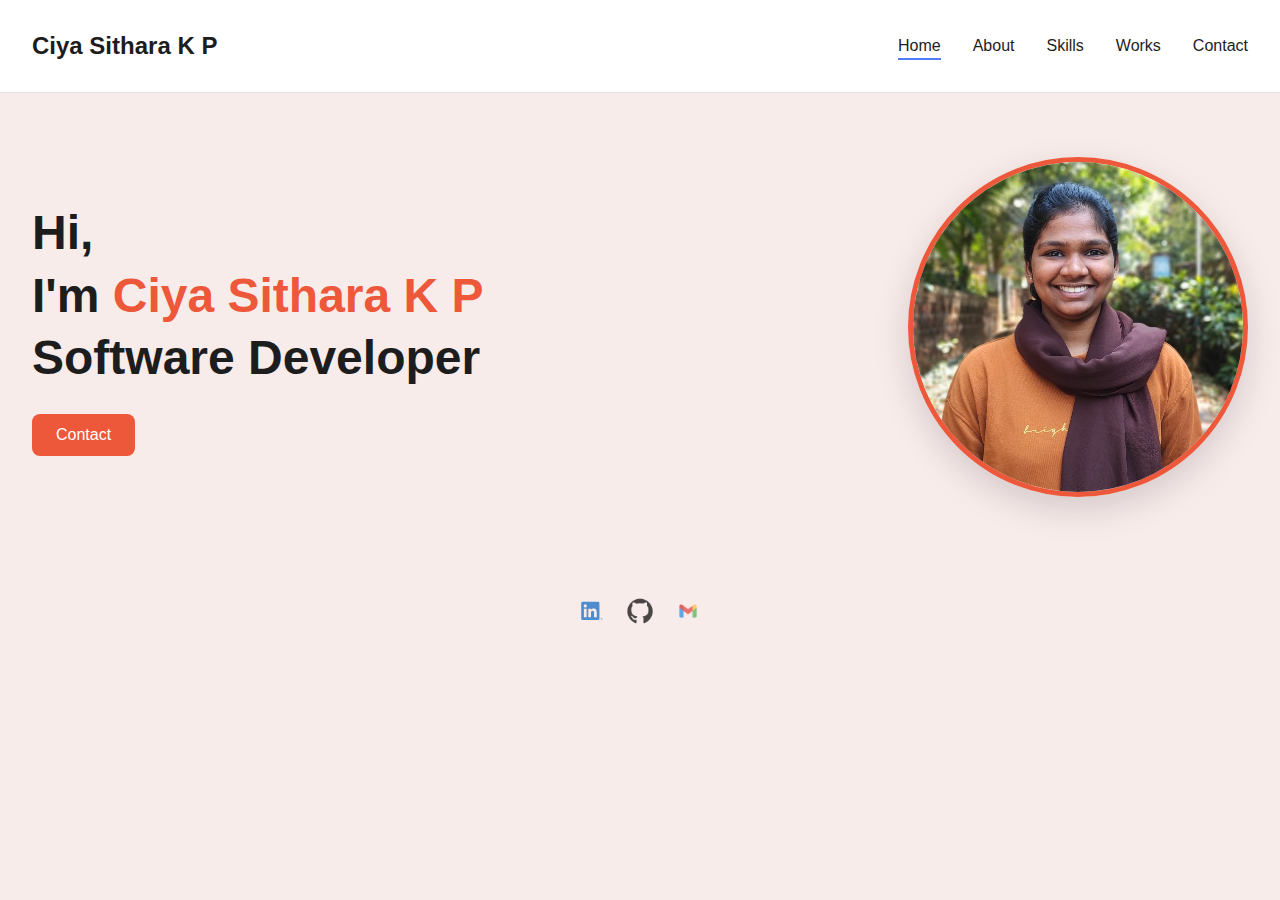
<file: index.html>
<!DOCTYPE html>
<html lang="en">
<head>
  <meta charset="UTF-8" />
  <meta name="viewport" content="width=device-width, initial-scale=1.0" />
  <title>Ciya Sithara | Portfolio</title>
  <link rel="stylesheet" href="style.css" />
</head>
<body>
  <nav>
    <div class="logo">Ciya Sithara K P </div>
    <ul class="nav-links">
      <li><a href="index.html" class="active">Home</a></li>
      <li><a href="about.html">About</a></li>
      <li><a href="skills.html">Skills</a></li>
      <li><a href="works.html">Works</a></li>
      <li><a href="contact.html">Contact</a></li>
    </ul>
  </nav>

  <section class="hero">
    <div class="hero-text">
      <h1>Hi,<br> I'm <span>Ciya Sithara K P</span><br>Software Developer</h1>
      <a href="contact.html" class="btn">Contact</a>
    </div>
    <div class="hero-image">
      <img src="images/ciya.jpg" alt="Ciya Sithara" />
    </div>
  </section>

  <footer>
    <a href="#"><img src="images/lin.svg" alt="LinkedIn" /></a>
    <a href="#"><img src="images/github-logo-png_seeklogo-304612.png" alt="GitHub" /></a>
    <a href="mailto:ciyasitharausman@gmail.com"><img src="images/mail.webp" alt="Email" /></a>
  </footer>
</body>
</html>
</file>
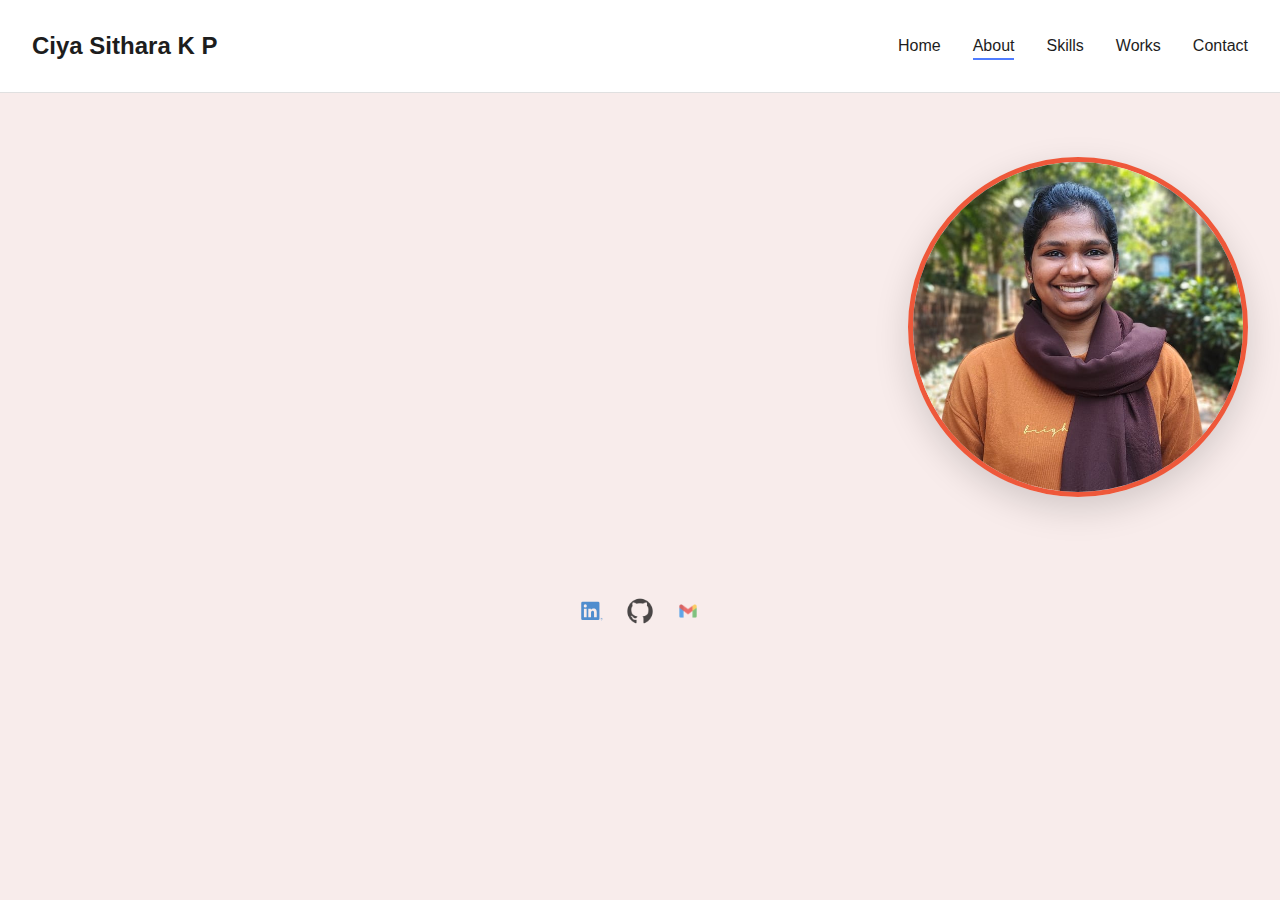
<file: about.html>
<!DOCTYPE html>
<html lang="en">
<head>
  <meta charset="UTF-8" />
  <meta name="viewport" content="width=device-width, initial-scale=1.0"/>
  <title>About | Ciya Sithara K P</title>
  <link rel="stylesheet" href="style.css" />
</head>
<body>
  <nav>
    <div class="logo">Ciya Sithara K P</div>
    <ul class="nav-links">
      <li><a href="index.html">Home</a></li>
      <li><a href="about.html" class="active">About</a></li>
      <li><a href="skills.html">Skills</a></li>
      <li><a href="works.html">Works</a></li>
      <li><a href="contact.html">Contact</a></li>
    </ul>
  </nav>

  <section class="hero">
    <div class="hero-text">
      <h1 class="fade-in delay-1">About Me</h1>
      <p class="fade-in delay-2">I am a motivated Computer Science Engineering student with a strong foundation in C programming, Python, and web development. Passionate about building real-world applications, I thrive in dynamic environments where I can apply and expand my technical skills. I’m actively seeking opportunities in software or web development where I can contribute, learn, and grow as a developer.</p>
    </div>
    <div class="hero-image">
      <img src="images/ciya.jpg" alt="Ciya Sithara" />
    </div>
  </section>

  <footer>
    <a href="#"><img src="images/lin.svg" alt="LinkedIn" /></a>
    <a href="#"><img src="images/github-logo-png_seeklogo-304612.png" alt="GitHub" /></a>
    <a href="mailto:ciyasitharausman@gmail.com"><img src="images/mail.webp" alt="Email" /></a>
  </footer>
</body>
</html>
</file>
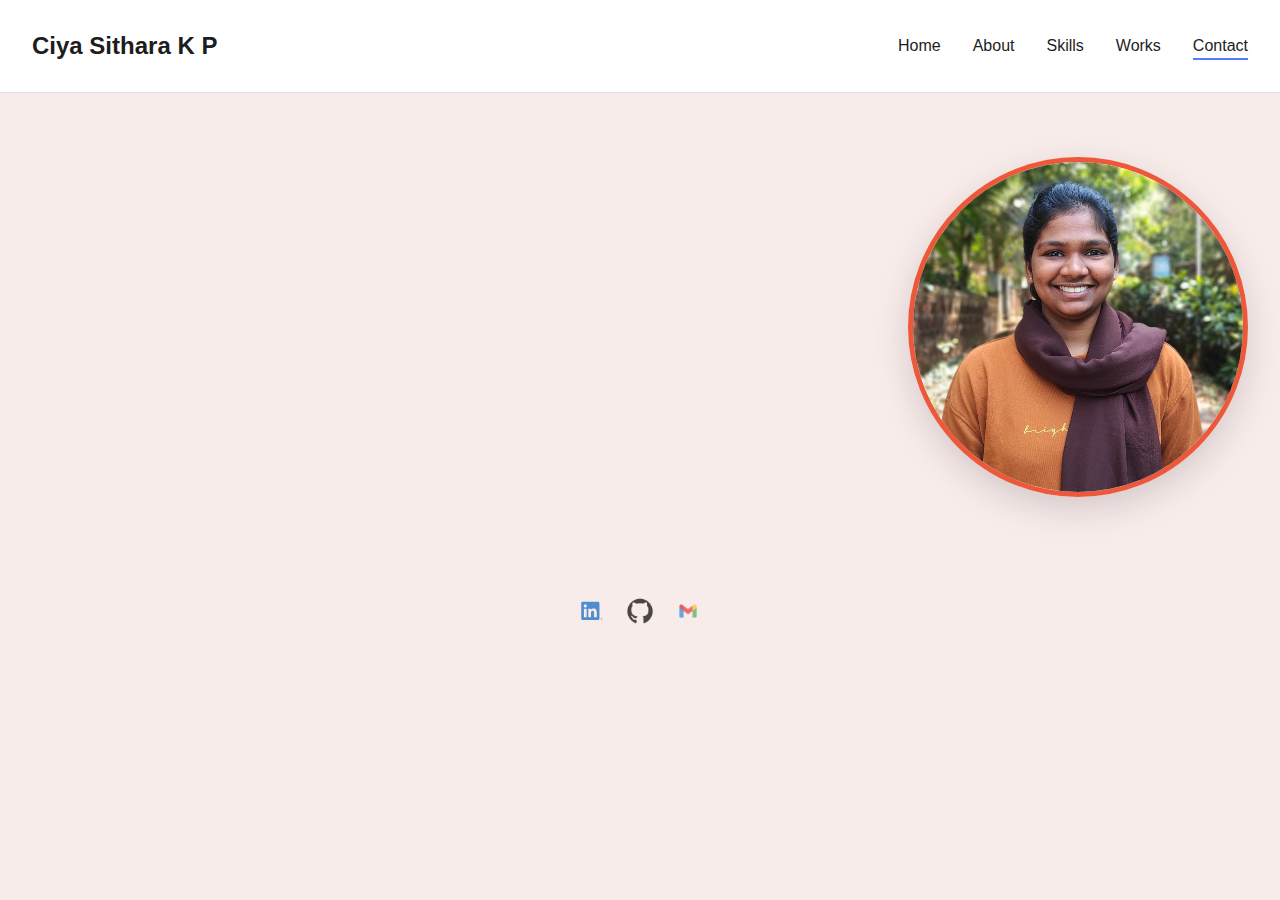
<file: contact.html>
<!DOCTYPE html>
<html lang="en">
<head>
  <meta charset="UTF-8" />
  <meta name="viewport" content="width=device-width, initial-scale=1.0"/>
  <title>Contact | Ciya Sithara K P</title>
  <link rel="stylesheet" href="style.css" />
</head>
<body>
  <nav>
    <div class="logo">Ciya Sithara K P</div>
    <ul class="nav-links">
      <li><a href="index.html">Home</a></li>
      <li><a href="about.html">About</a></li>
      <li><a href="skills.html">Skills</a></li>
      <li><a href="works.html">Works</a></li>
      <li><a href="contact.html" class="active">Contact</a></li>
    </ul>
  </nav>

  <section class="hero">
    <div class="hero-text">
      <h1 class="fade-in delay-1">Contact</h1>
      <p class="fade-in delay-2"><strong>Email:</strong> <a href="mailto:ciyasitharausman@gmail.com">ciyasitharausman@gmail.com</a></p>
      <p class="fade-in delay-2"><strong>Phone:</strong> 1234567890</p>
      <p class="fade-in delay-2"><strong>Location:</strong> India</p>
    </div>
    <div class="hero-image">
      <img src="images/ciya.jpg" alt="Ciya Sithara" />
    </div>
  </section>

  <footer>
    <a href="#"><img src="images/lin.svg" alt="LinkedIn" /></a>
    <a href="#"><img src="images/github-logo-png_seeklogo-304612.png" alt="GitHub" /></a>
    <a href="mailto:ciyasitharausman@gmail.com"><img src="images/mail.webp" alt="Email" /></a>
  </footer>
</body>
</html>
</file>
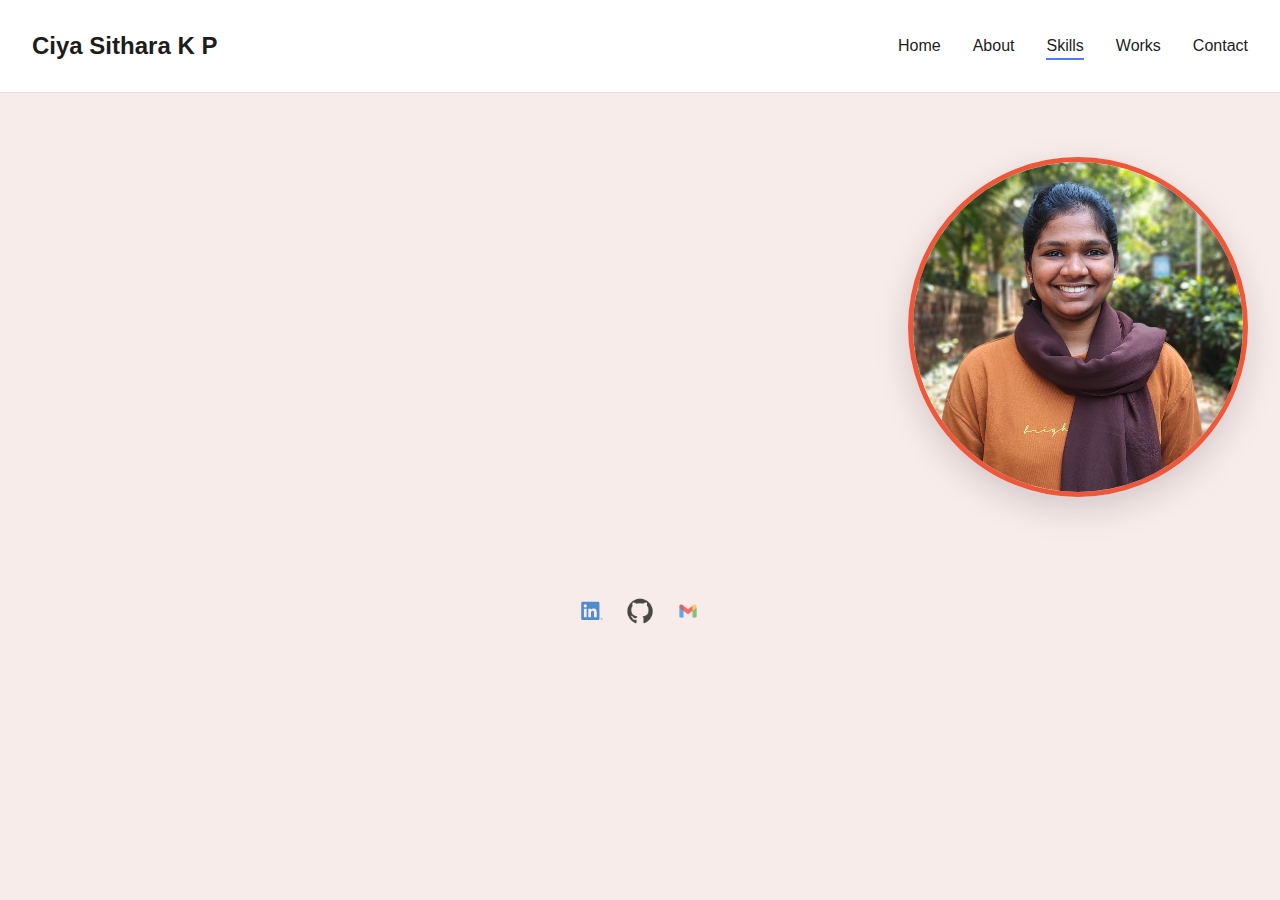
<file: skills.html>
<!DOCTYPE html>
<html lang="en">
<head>
  <meta charset="UTF-8" />
  <meta name="viewport" content="width=device-width, initial-scale=1.0"/>
  <title>Skills | Ciya Sithara K P</title>
  <link rel="stylesheet" href="style.css" />
</head>
<body>
  <nav>
    <div class="logo">Ciya Sithara K P</div>
    <ul class="nav-links">
      <li><a href="index.html">Home</a></li>
      <li><a href="about.html">About</a></li>
      <li><a href="skills.html" class="active">Skills</a></li>
      <li><a href="works.html">Works</a></li>
      <li><a href="contact.html">Contact</a></li>
    </ul>
  </nav>

  <section class="hero">
    <div class="hero-text">
      <h1 class="fade-in delay-1">Skills</h1>
      <ul>
        <li class="fade-in delay-2"><strong>Languages:</strong> C, Python, HTML, CSS, JavaScript</li>
        <li class="fade-in delay-3"><strong>Tools:</strong> VS Code, PyCharm, Android Studio</li>
        <li class="fade-in delay-4"><strong>Soft Skills:</strong> Attention to Detail, Team Collaboration, Adaptability, Quick Learning, Communication</li>
      </ul>
    </div>
    <div class="hero-image">
      <img src="images/ciya.jpg" alt="Ciya Sithara" />
    </div>
  </section>

  <footer>
    <a href="#"><img src="images/lin.svg" alt="LinkedIn" /></a>
    <a href="#"><img src="images/github-logo-png_seeklogo-304612.png" alt="GitHub" /></a>
    <a href="mailto:ciyasitharausman@gmail.com"><img src="images/mail.webp" alt="Email" /></a>
  </footer>
</body>
</html>
</file>
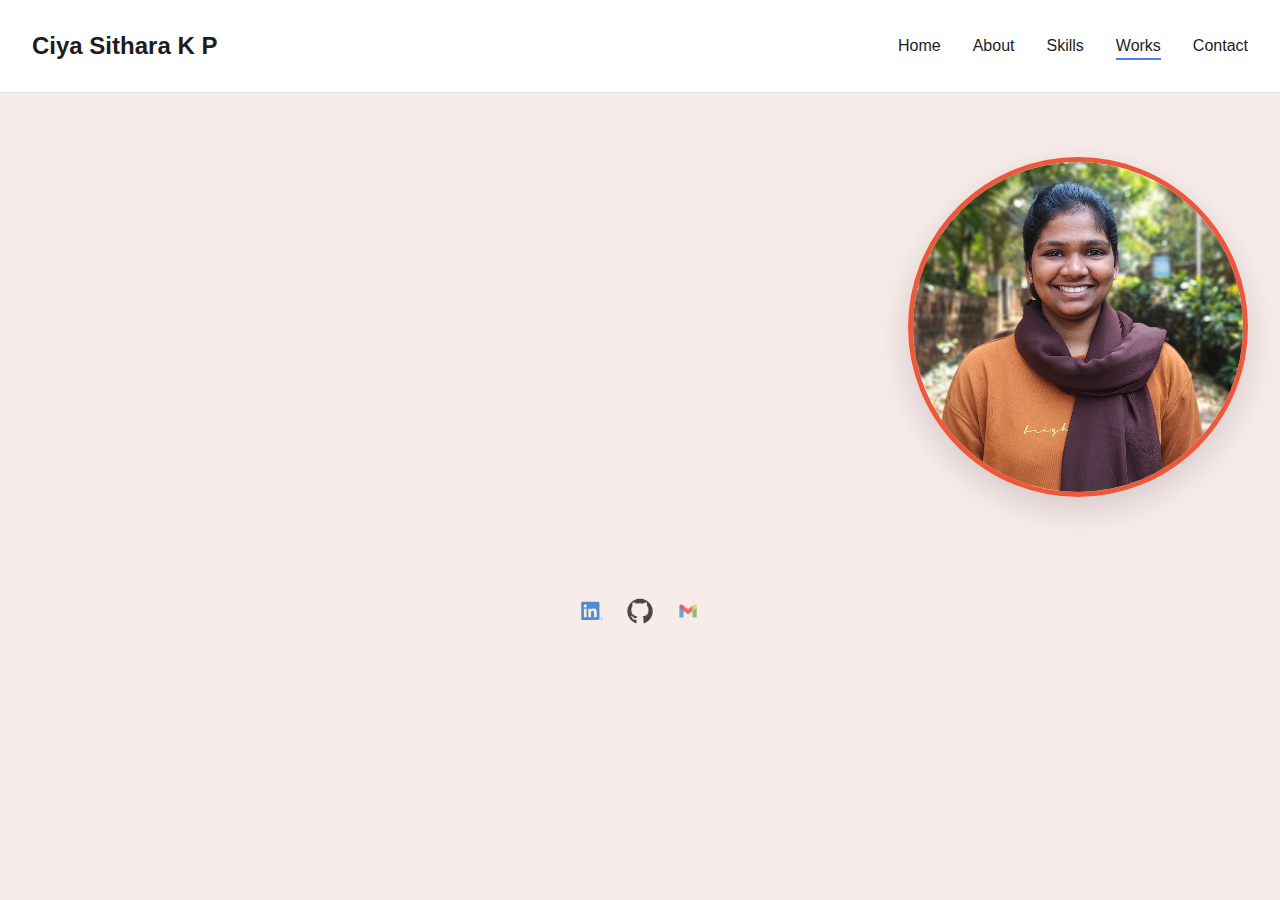
<file: works.html>
<!DOCTYPE html>
<html lang="en">
<head>
  <meta charset="UTF-8" />
  <meta name="viewport" content="width=device-width, initial-scale=1.0"/>
  <title>Works | Ciya Sithara</title>
  <link rel="stylesheet" href="style.css" />
</head>
<body>
  <nav>
    <div class="logo">Ciya Sithara K P</div>
    <ul class="nav-links">
      <li><a href="index.html">Home</a></li>
      <li><a href="about.html">About</a></li>
      <li><a href="skills.html">Skills</a></li>
      <li><a href="works.html" class="active">Works</a></li>
      <li><a href="contact.html">Contact</a></li>
    </ul>
  </nav>

  <section class="hero">
    <div class="hero-text">
      <h1 class="fade-in delay-1">Projects</h1>
      <h2 class="fade-in delay-2">Parking Space Detection System (2024–2025)</h2>
      <p>
        <ul>
          <li class="slide-in-left delay-3">Developed a smart parking system with a Django web portal for admins and a Flutter mobile app for users.</li>
          <li class="slide-in-left delay-3">Integrated YOLO for real-time slot detection and theft alerts.</li>
          <li class="slide-in-left delay-3">Supported live booking, slot tracking, and admin dashboard.</li>
        </ul> 
      </p>
    </div>
    <div class="hero-image">
      <img src="images/ciya.jpg" alt="Ciya Sithara" />
    </div>
  </section>

  <footer>
    <a href="#"><img src="images/lin.svg" alt="LinkedIn" /></a>
    <a href="#"><img src="images/github-logo-png_seeklogo-304612.png" alt="GitHub" /></a>
    <a href="mailto:ciyasitharausman@gmail.com"><img src="images/mail.webp" alt="Email" /></a>
  </footer>
</body>
</html>
</file>
<file: style.css>
/* General Reset */
* {
    margin: 0;
    padding: 0;
    box-sizing: border-box;
  }
  
  body {
    font-family: 'Segoe UI', sans-serif;
    background-color: #f8eceb;
    color: #1d1d1d;
  }
  
  a {
    text-decoration: none;
    color: inherit;
  }
  
  /* Navigation */
  nav {
    display: flex;
    justify-content: space-between;
    align-items: center;
    padding: 2rem;
    background-color: white;
    border-bottom: 1px solid #e0e0e0;
  }
  
  .logo {
    font-size: 1.5rem;
    font-weight: 700;
  }
  
  .nav-links {
    list-style: none;
    display: flex;
    gap: 2rem;
  }
  
  .nav-links a {
    color: #1d1d1d;
    font-weight: 500;
    position: relative;
  }
  
  .nav-links a.active::after,
  .nav-links a:hover::after {
    content: "";
    position: absolute;
    bottom: -6px;
    left: 0;
    width: 100%;
    height: 2px;
    background-color: #4f7cff;
  }
  
  /* Hero Section */
  .hero {
    display: flex;
    align-items: center;
    justify-content: space-between;
    padding: 4rem 2rem;
  }
  
  .hero-text h1 {
    font-size: 3rem;
    line-height: 1.3;
  }
  
  .hero-text h1 span {
    color: #ee583a;
  }
  
  .btn {
    display: inline-block;
    margin-top: 1.5rem;
    background-color: #ee583a;
    color: white;
    padding: 0.75rem 1.5rem;
    border-radius: 8px;
    transition: background 0.3s ease;
  }
  
  .btn:hover {
    background-color: #840606;
  }
  
  /* Profile Image */
  .hero-image img {
    width: 340px;
    height: 340px;
    object-fit: cover;
    border-radius: 50%;
    border: 5px solid #ee583a;
    box-shadow: 0 12px 35px rgba(0, 0, 0, 0.15);
    transition: transform 0.3s ease;
  }
  
  .hero-image img:hover {
    transform: scale(1.03);
  }

  /* Footer */
  footer {
    text-align: center;
    padding: 2rem;
  }
  
  footer a {
    margin: 0 0.5rem;
    display: inline-block;
  }
  footer img {
    width: 28px; /* reduce icon size */
    height: 28px;
    opacity: 0.7;
    transition: opacity 0.3s ease;
  }  
 
  /* Fade-in Animation */
@keyframes fadeIn {
    0% {
      opacity: 0;
      transform: translateY(20px);
    }
    100% {
      opacity: 1;
      transform: translateY(0);
    }
  }
  
  .fade-in {
    opacity: 0;
    animation: fadeIn 1s ease forwards;
  }
  
  .delay-1 {
    animation-delay: 0.2s;
  }
  
  .delay-2 {
    animation-delay: 0.6s;
  }

  .delay-3 {
    animation-delay: 1s;
  }

  .delay-4 {
    animation-delay: 1.4s;
  }
  
  @keyframes slideInLeft {
    0% {
      opacity: 0;
      transform: translateX(-60px);
    }
    100% {
      opacity: 1;
      transform: translateX(0);
    }
  }
  
  .slide-in-left {
    opacity: 0;
    animation: slideInLeft 1s ease forwards;
  }
</file>
